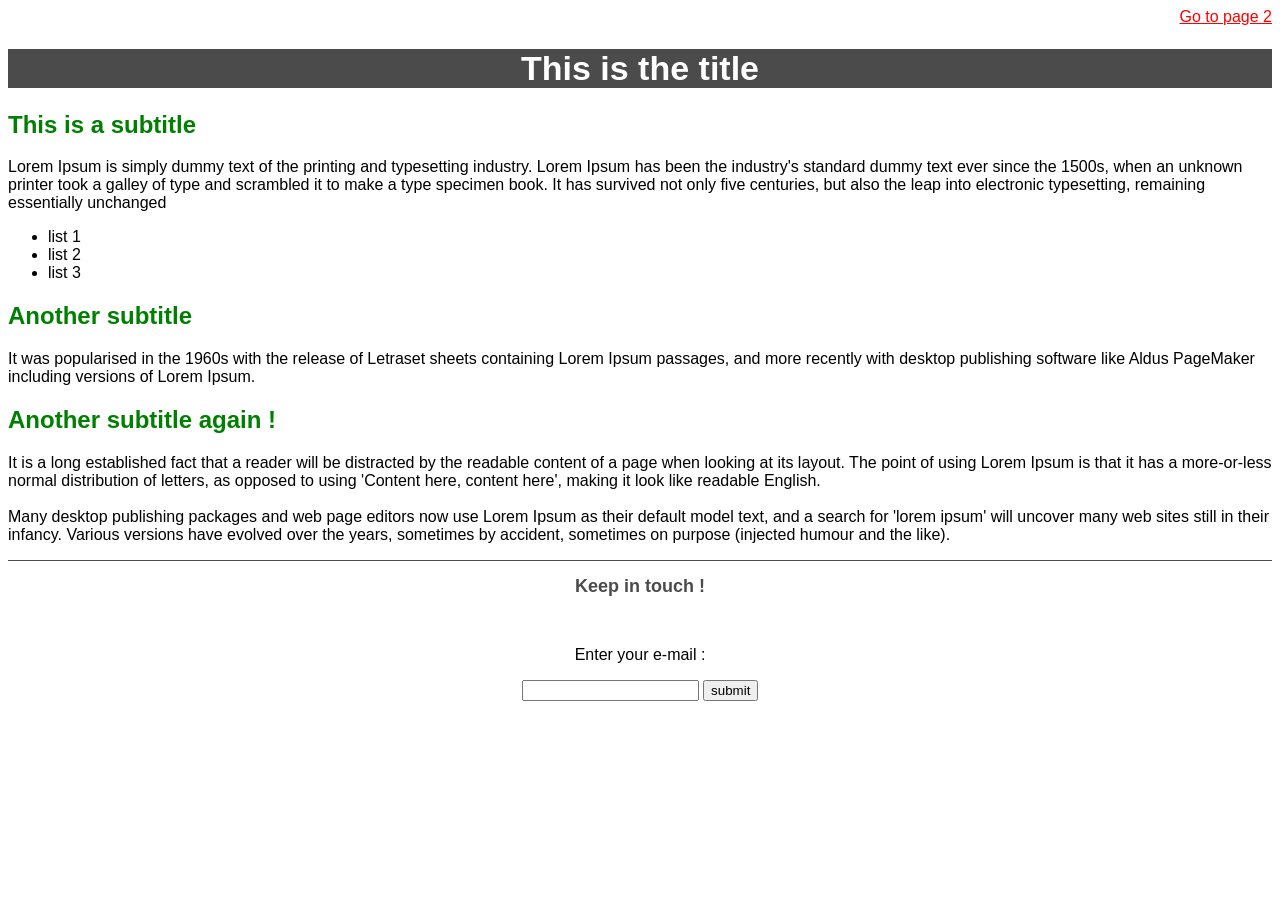
<file: 12.05 Build this site/index.html>
<html lang="en">
<head>
    <meta charset="UTF-8">
    <meta http-equiv="X-UA-Compatible" content="IE=edge">
    <meta name="viewport" content="width=device-width, initial-scale=1.0">
    <title>EPFL exercice</title>
    <link rel="stylesheet" href="style.css">
</head>

<body>
    <header>
        <p class="navigation"><a class="menu-link" href="page2.html">Go to page 2</a></p>
    </header>
    
    <div>
        <h1>This is the title</h1>
        <h2>This is a subtitle</h2>
        <p>Lorem Ipsum is simply dummy text of the printing and typesetting industry. Lorem Ipsum has been the industry's standard dummy text ever since the 1500s, when an unknown printer took a galley of type and scrambled it to make a type specimen book. It has survived not only five centuries, but also the leap into electronic typesetting, remaining essentially unchanged</p>
        <ul>
        <li>list 1</li>
        <li>list 2</li>
        <li>list 3</li>
        </ul>
    </div>

    <div>
        <h2>Another subtitle</h2>
        <p> It was popularised in the 1960s with the release of Letraset sheets containing Lorem Ipsum passages, and more recently with desktop publishing software like Aldus PageMaker including versions of Lorem Ipsum.</p>
    </div>

    <div>
        <h2>Another subtitle again !</h2>
        <p>It is a long established fact that a reader will be distracted by the readable content of a page when looking at its layout. The point of using Lorem Ipsum is that it has a more-or-less normal distribution of letters, as opposed to using 'Content here, content here', making it look like readable English. 
        <br> <br> Many desktop publishing packages and web page editors now use Lorem Ipsum as their default model text, and a search for 'lorem ipsum' will uncover many web sites still in their infancy. Various versions have evolved over the years, sometimes by accident, sometimes on purpose (injected humour and the like).</p>
    </div>
<footer>
    <h2 id="footer-message">Keep in touch !</h2> 
    <br>
    <p>Enter your e-mail :</p>   
    <input type="text">
    <input type="button" value="submit">
</footer>
</body>
</html>
</file>
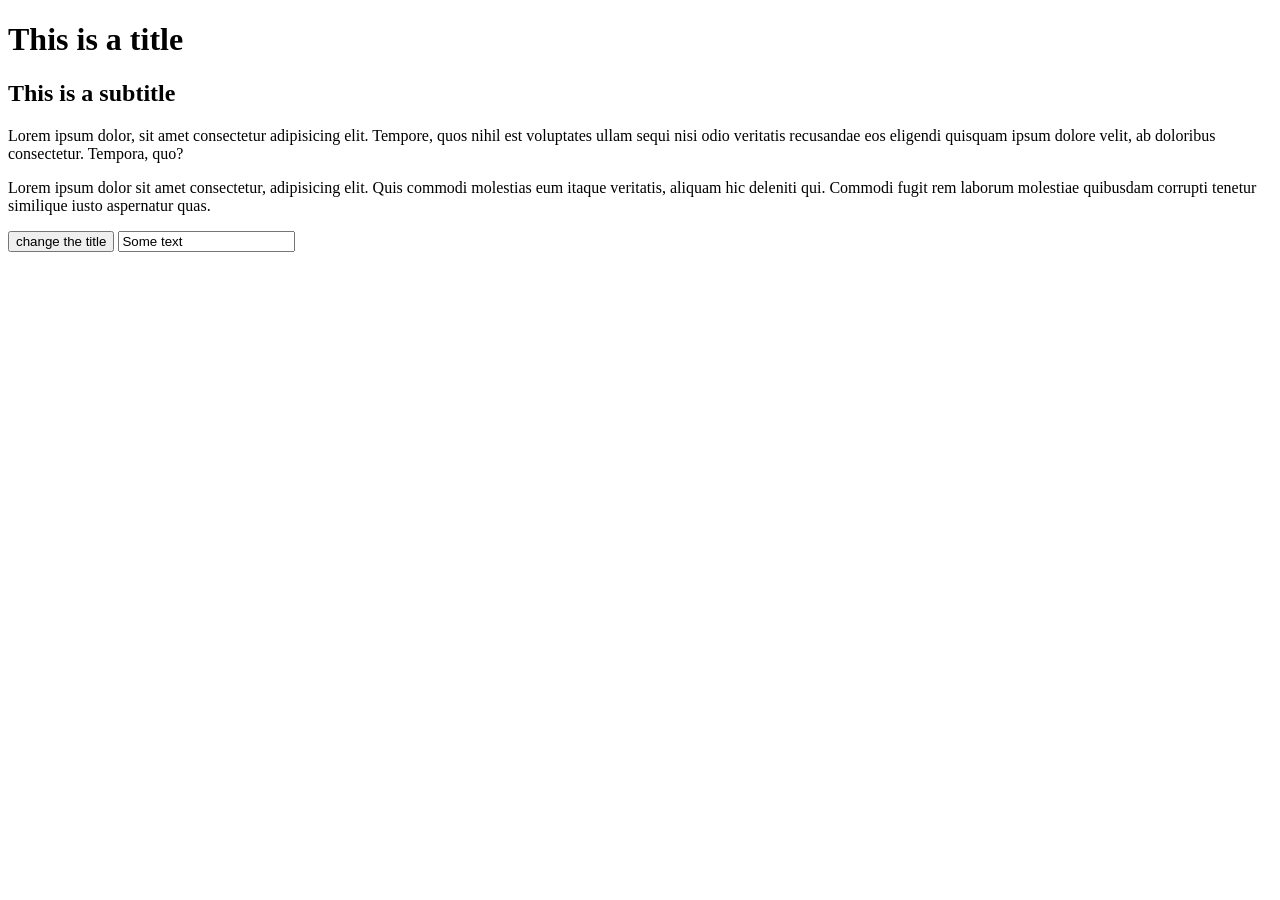
<file: 15. JavaScript&TheWeb/index.html>
<!DOCTYPE html>
<html lang="en">
<head>
        <meta charset="UFT-8">
        <title>JS Interactions</title>
       
</head>
<body>
    <div id="content">
        <h1 id="title">This is a title</h1>
        <h2>This is a subtitle</h2>

        <p class="paragraphe">
            Lorem ipsum dolor, sit amet consectetur adipisicing elit. 
            Tempore, quos nihil est voluptates ullam sequi nisi odio veritatis recusandae eos eligendi quisquam ipsum dolore velit,
             ab doloribus consectetur. Tempora, quo?
        </p>

        <p class="paragraphe">
            Lorem ipsum dolor sit amet consectetur, adipisicing elit.
            Quis commodi molestias eum itaque veritatis, aliquam hic deleniti qui.
             Commodi fugit rem laborum molestiae quibusdam corrupti tenetur similique iusto aspernatur quas.
        </p>

        <input type="button" value="change the title" id="myButton">
        <input type="text" value="Some text" id="myText">

    </div>
    <script src="script.js"></script>
</body>
</html>
</file>
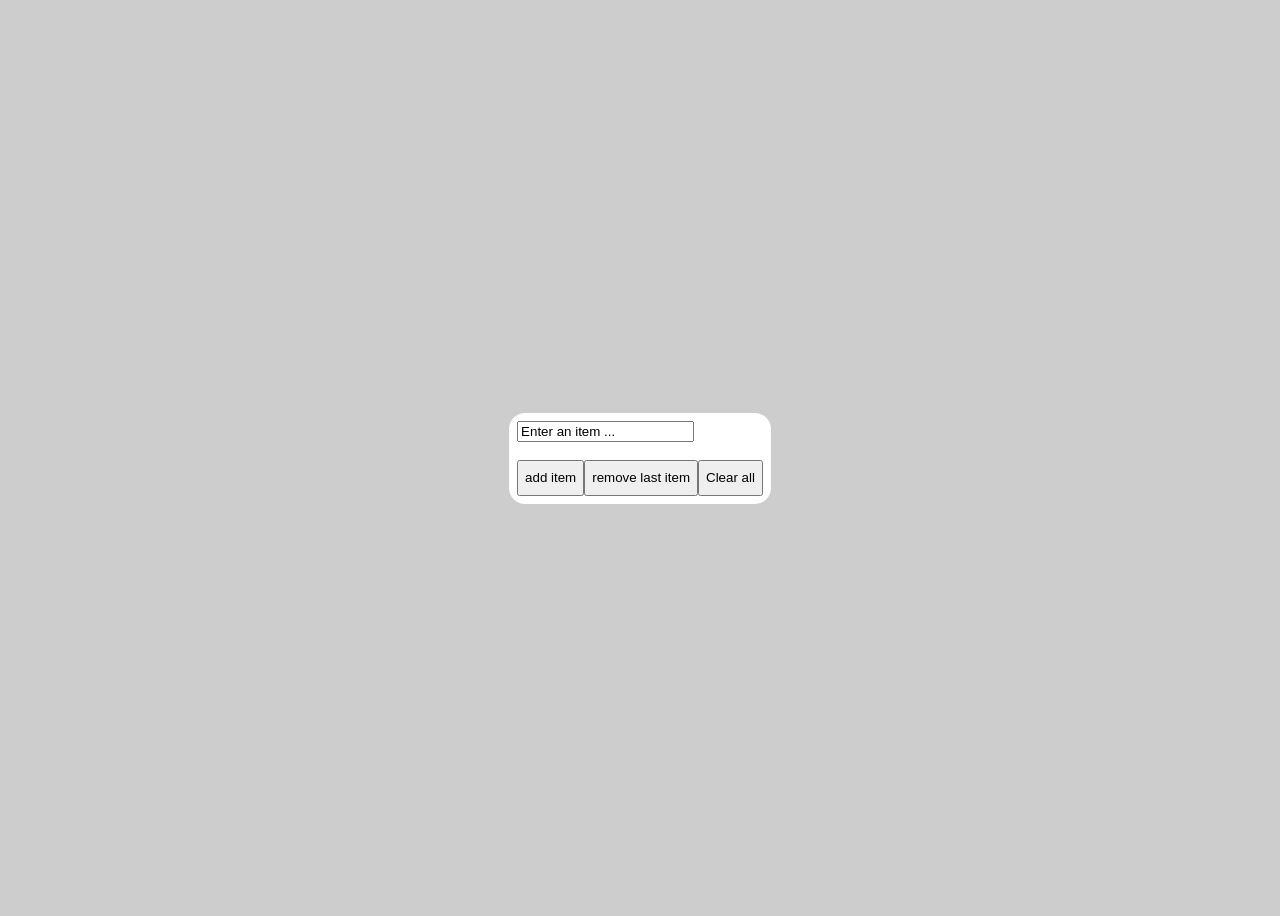
<file: 15. JavaScript&TheWeb/06.Dynamic user interface/index.html>
<!DOCTYPE html>
<html lang="en">
<head>
        <meta charset="UFT-8">
        <title>JS Interactions</title>
        <link rel="stylesheet" href="style.css">
       
</head>
<body>
     
    <div id="wrapper">
        <div id="main">
            <div id="greyblock">
                <div id="content">
        
                </div>
            </div>
            <input type="text" value="Enter an item ..." id="myText">
            <br>
            <br>
            <div id="buttons">
                <input type="button" value="add item" id="addButton">
                <br>
                <br>
                <input type="button" value="remove last item" id="removeButton">
                <br>
                <br>
                <input type="button" value="Clear all" id="clearButton">
            </div>
        </div>  
    </div>
    
   
 
    <script src="script.js"></script>
</body>
</html>

<!-- 
Exercice :
-créer un block gris en haut de l'écran, qui prend toute la largeur, dans le quel apparaîtront les textes entrés
-pas de titre
-une text box, value "Enter an item ..." 
-1 bouton vert : Add item
-1 bouton jaune : remouve last item
-1 boutton vour : clear all
- les trois boutons sont côte à côte sous la text box
 -->
</file>
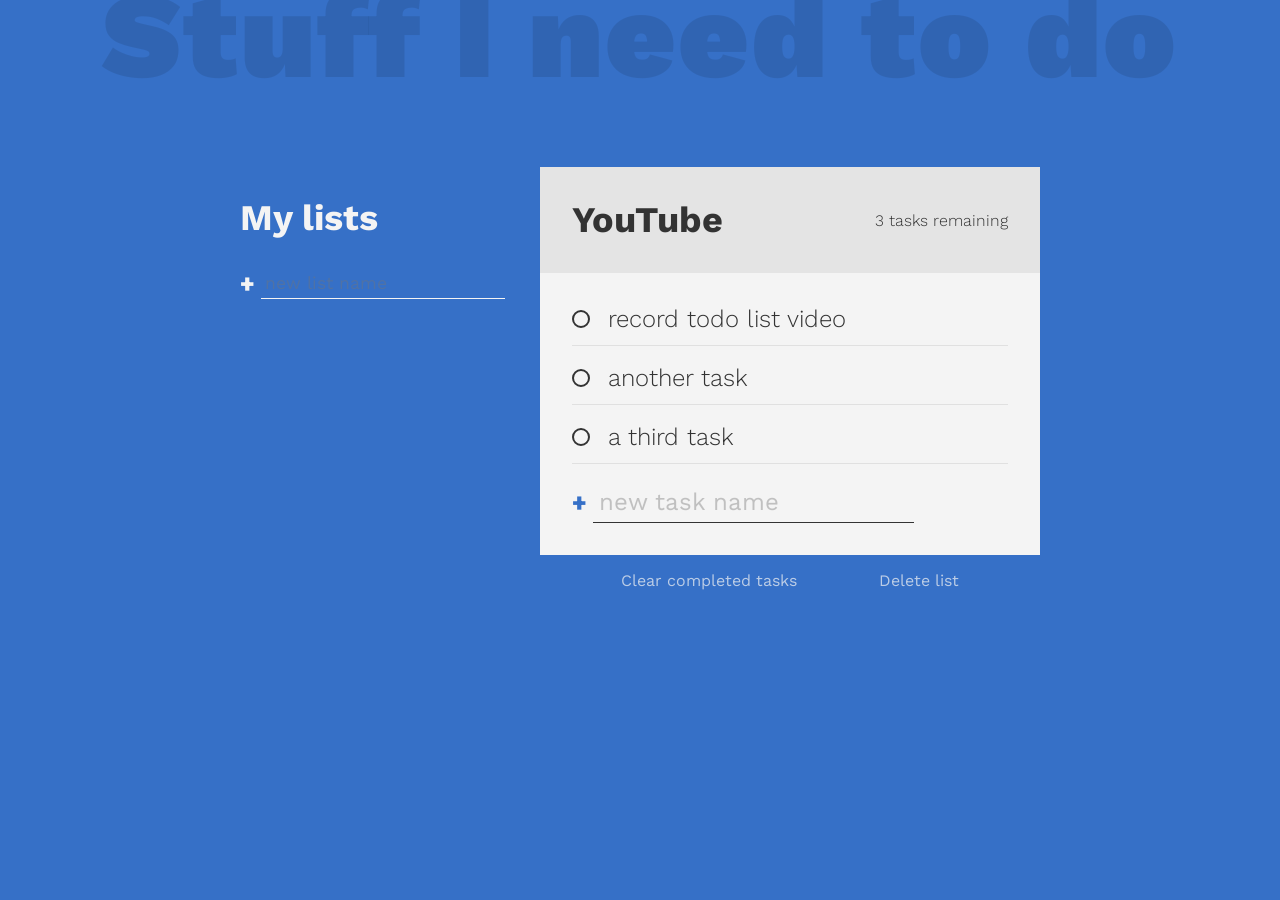
<file: 15. JavaScript&TheWeb/ToDoList/index.html>
<!DOCTYPE html>
<html lang="en">
  <head>
    <meta charset="UTF-8" />
    <meta name="viewport" content="width=device-width, initial-scale=1.0" />
    <meta http-equiv="X-UA-Compatible" content="ie=edge" />
    <title>Todo list</title>
    <link
      href="https://fonts.googleapis.com/css?family=Work+Sans:300,400,700,900&display=swap"
      rel="stylesheet"
    />
    <link rel="stylesheet" href="style.css" />
    <script defer src="script.js"></script>
  </head>

  <body>
    <h1 class="title">Stuff I need to do</h1>

    <div class="all-tasks">
      <h2 class="task-list-title">My lists</h2>
      <ul class="task-list" data-lists>
        <!-- <li class="list-name active-list">Youtube</li>
        <li class="list-name">Work</li>
        <li class="list-name">Grocery</li> -->
      </ul>

      <form action=""data-new-list-form>
        <input 
          type="text"
          class="new list"
          data-new-list-input
          placeholder="new list name"
          aria-label="new list name"
        />
        <button class="btn create" aria-label="create new list">+</button>
      </form>
    </div>

    <div class="todo-list">
      <div class="todo-header">
        <h2 class="list-title">YouTube</h2>
        <p class="task-count">3 tasks remaining</p>
      </div>

      <div class="todo-body">
        <div class="tasks">
          <div class="task">
            <input 
              type="checkbox"
              id="task-1"
            />
            <label for="task-1">
              <span class="custom-checkbox"></span>
              record todo list video
            </label>
          </div>
          <!-- /task-1 -->

          <div class="task">
              <input 
                type="checkbox"
                id="task-2"
              />
              <label for="task-2">
                <span class="custom-checkbox"></span>
                another task
              </label>
            </div>
            <!-- /task-2 -->

            <div class="task">
                <input 
                  type="checkbox"
                  id="task-3"
                />
                <label for="task-3">
                  <span class="custom-checkbox"></span>
                  a third task
                </label>
              </div>
              <!-- /task-3 -->
        </div>

        <div class="new-task-creator">
            <form action="">
                <input 
                  type="text"
                  class="new task"
                  placeholder="new task name"
                  aria-label="new task name"
                />
                <button class="btn create" aria-label="create new task">+</button>
              </form>
        </div>

        <div class="delete-stuff">
          <button class="btn delete">Clear completed tasks</button>
          <button class="btn delete">Delete list</button>
        </div>
      </div>
    </div>

   
    </div>
  </body>
</html>

<!-- 
Exercice :
-créer un block gris en haut de l'écran, qui prend toute la largeur, dans le quel apparaîtront les textes entrés
-pas de titre
-une text box, value "Enter an item ..." 
-1 bouton vert : Add item
-1 bouton jaune : remouve last item
-1 boutton vour : clear all
- les trois boutons sont côte à côte sous la text box
 -->
</file>
<file: 12.05 Build this site/style.css>
body{
    font-family: Arial, Helvetica, sans-serif;
    font-size: 16px;
}

.navigation {
    text-align: right;
}
.menu-link{
    color: red;
}
h1{
    font-size: 34;
    text-align: center;
    color: white;
    background-color: rgb(75, 75, 75);
}
h2{
    color: green;
}

footer{
    text-align: center;
    border-top: 1px solid rgb(75, 75, 75);
}
#footer-message {
    color: rgb(75, 75, 75);
    font-size: 18;
}
</file>
<file: 15. JavaScript&TheWeb/06.Dynamic user interface/style.css>
html{
    background-color: rgb(205, 205, 205);
}
body{
    padding: 0;
    height: 100vh;
}
#wrapper{
    display: flex;
    justify-content: center;
    align-items: center;
    flex-direction: column;
    height: 100%; 
}
#main {
  padding: 8px;
  border: 20px;
  border-radius: 16px;
  background-color: white;
  display: table;
  margin: auto; 
  
}

#content {
    background-color: rgb(214, 214, 214);
    border-radius: 16px;
    display: flex;
    flex-direction: column;
    margin: 4 px;
    
}
.newItem {
    font-size: 1rem;
    color: black;
    font-family: Arial, Helvetica, sans-serif;
    text-align: center;
    border-radius: 8px;
    border-color: white;
    border-width: 2px;
    margin: 12px;

}
.button {
    color: red;
}
#buttons{
    display: flex;
    justify-content: space-evenly;
}


/* 
-tout est centré
-block gris en haut
-text dans le block gris en blanc
-bouton vert, jaune et rouge

*/
</file>
<file: 15. JavaScript&TheWeb/ToDoList/style.css>
:root {
    --clr-primary: rgb(54, 112, 199);
    --clr-light: #f4f4f4;
    --clr-dark: #333;
    --clr-warning: rgb(99, 36, 36);
  }
  
  *,
  *::before,
  *::after {
    font-family: inherit;
    box-sizing: border-box;
  }
  
  body {
    margin: 0;
    font-family: "Work Sans", sans-serif;
    font-weight: 300;
    font-size: 1.5rem;
    background-color: var(--clr-primary);
    color: var(--clr-light);
    display: grid;
    grid: 
        "header header header header" auto
         "...... lists  activated ......" auto /
         1fr minmax(100px, 300px) minmax(250px, 500px) 1fr;
  }  

.title{
  grid-area: header;
  text-align: center;
  font-size: calc(7vw + 2rem);
  font-weight: 900;
  color: rgba(0,0,0,0.1);
  letter-spacing: 2px;
  margin: -0.3em 0 0.5em;
}

.all-tasks{
  grid-area: lists;
}

.task-list{
    font-size: 1.2rem;
    line-height: 1.7;
    list-style: circle;
    padding-left: 1.1em;
}
.list-name {
    cursor: pointer;
}
.list-name:hover{
    opacity: 0.7;
}
form {
    display: flex;
}


.btn {
    cursor: pointer;
    background: 0;
    border: 0;
    padding: 0;
    color: inherit;
}
.btn.create{
    font-size: 1.5rem;
    font-weight: 900;
    margin-right: 0.25em;
    transition: opacity 250ms ease-in;
}
.btn.list:hover{
    opacity: 0.7;
}
.btn.delete{
    opacity: 0.7;
    font-size: 1rem;
    transition: color 200ms;
}
.btn.delete:hover{
    color: var(--clr-warning)
}
.new {
    background: transparent;
    border: 0;
    color: inherit;
    border-bottom: 1px solid currentColor;
    font-size: inherit;
    outline: none;
    padding: 0.25em; 
    transition: border-bottom 250ms ease-in;
    order: 2 ;
}
.new::placeholder{
    opacity: 0.4;
}

.new:focus{
   border-bottom-width: 3px; 
}
.new:focus::placeholder{
    opacity: 0.15;
}

.new.list{
    font-size: 1.1rem;
}
.new.task {
    margin-bottom: 0;
}

.active-list{
    font-weight: 700;
}

.todo-list{
  --spacer: 2rem;

  grid-area: activated;
  background: var(--clr-light);
  color: var(--clr-dark);
  
}
.todo-header{
    padding: var(--spacer);
    background: #e4e4e4;
    display: flex;
    align-items: center;
    justify-content: space-between;
}
.list-title {
    margin: 0 1rem 0 0;
}
.task-count {
    margin: 0;
    font-size: 1rem;
}
.todo-body{
    padding: var(--spacer);
    position: relative;
}

.new-task-creator .create{
    color: var(--clr-primary);
}

[type="checkbox"]{
    opacity: 0;
    position: absolute;
}
.task label{
    display: inline-flex;
    align-items: center;
    position: relative;
}
.task{
    position: relative;
    margin-bottom: 1.25em;
}
.task::after{
    content: "";
    position: absolute;
    right: 0;
    left: 0;
    bottom: -0.5em;
    height: 1px;
    background: currentColor;
    opacity: 0.1;
}
.custom-checkbox{
    --size : .75em;
    display: inline-block;
    width: var(--size);
    height: var(--size);
    margin-right: var(--size);
    cursor: pointer;
    border: 2px solid currentColor;
    border-radius: 50%;
    transform: scale(1);
    transition: transform 300ms ease-in-out;
}

.task:hover .custom-checkbox, 
[type="checkbox"]:focus + label .custom-checkbox {
    transform: scale(1.2);
    color: var(--clr-primary)
}

[type="checkbox"]:checked + label .custom-checkbox {
    background: var(--clr-primary);
    border-color: var(--clr-primary);
    box-shadow: inset 0 0 0px 2px whitesmoke;
}

[type="checkbox"]:checked + label{
    opacity: 0.5;
}

.task label::after{
    content: "";
    position: absolute;
    left: 0;
    right: 0;
    left: 1.5em;
    top: 50%;
    height: 2px;
    background: currentColor;
    transform: scaleX(0);
    transform-origin: right;
    transition: transform 150ms ease-in-out;
}

[type="checkbox"]:checked + label::after{
    transform: scaleX(1);
    transform-origin: left;
}

.delete-stuff{
    display: flex;
    justify-content: space-evenly;
    position: absolute;
    width: 100%;
    left: 0;
    bottom: -35px;
    color: var(--clr-light);
}
</file>
